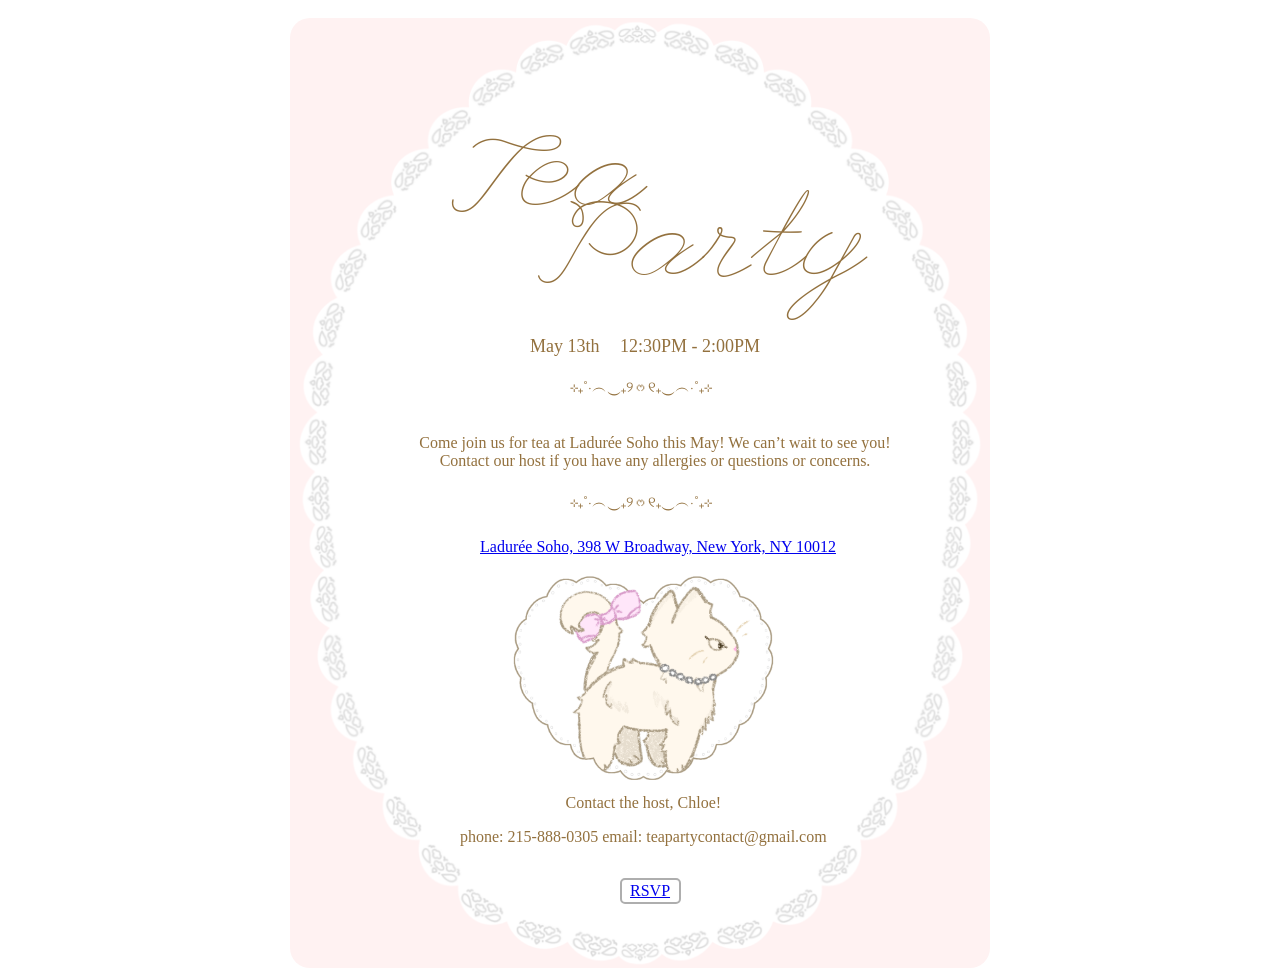
<file: index.html>
<!DOCTYPE html>
<html lang="en">
    <head>
        <meta charset="UTF-8" />
        <title>Tea Party Invite</title>
        <link rel="stylesheet" href="styles.css" />
        <link href="https://fonts.googleapis.com/css2?family=League+Script&display=swap" rel="stylesheet">
        
    </head>
    
    
    <body>
        
        <div class="container">
              
            <img id="circle" src="img/lace.png" alt="lace_circle">
            <img id="cat" src="img/cat.png" alt="cat">


            <div class="eventTitle1">
                <p>Tea</p>
            </div>
            <div class="eventTitle2">
                <p>Party</p>
            </div>
            
            <div class="divider1">
                <p>⊹₊˚‧︵‿₊୨ᰔ୧₊‿︵‧˚₊⊹</p>
            </div>
            
            <div class="divider2">
                <p>⊹₊˚‧︵‿₊୨ᰔ୧₊‿︵‧˚₊⊹</p>
            </div>
            
            <div class="date">
                <p>May 13th</p>
            </div>
        
            <div class="time">
                <p>12:30PM - 2:00PM</p>
            </div>
            
            <div class="desc">
                <p>Come join us for tea at Ladurée Soho this May! We can’t wait to see you! Contact our host if you have any allergies or questions or concerns.</p>
            </div>
            
            <div class="location">
                <a href="https://maps.app.goo.gl/LqwKEv5QbYrQ1dBEA">Ladurée Soho, 398 W Broadway, New York, NY 10012</a>
            </div>
            
            <div class="contact">
                <p>Contact the host, Chloe!</p>
                <p> phone: 215-888-0305 email: teapartycontact@gmail.com</p>
            </div>
            
            <div class="rsvp"> 
                <a href="Page2.html">RSVP</a>
            </div>
        
        </div>
    </body> 
</html>
</file>
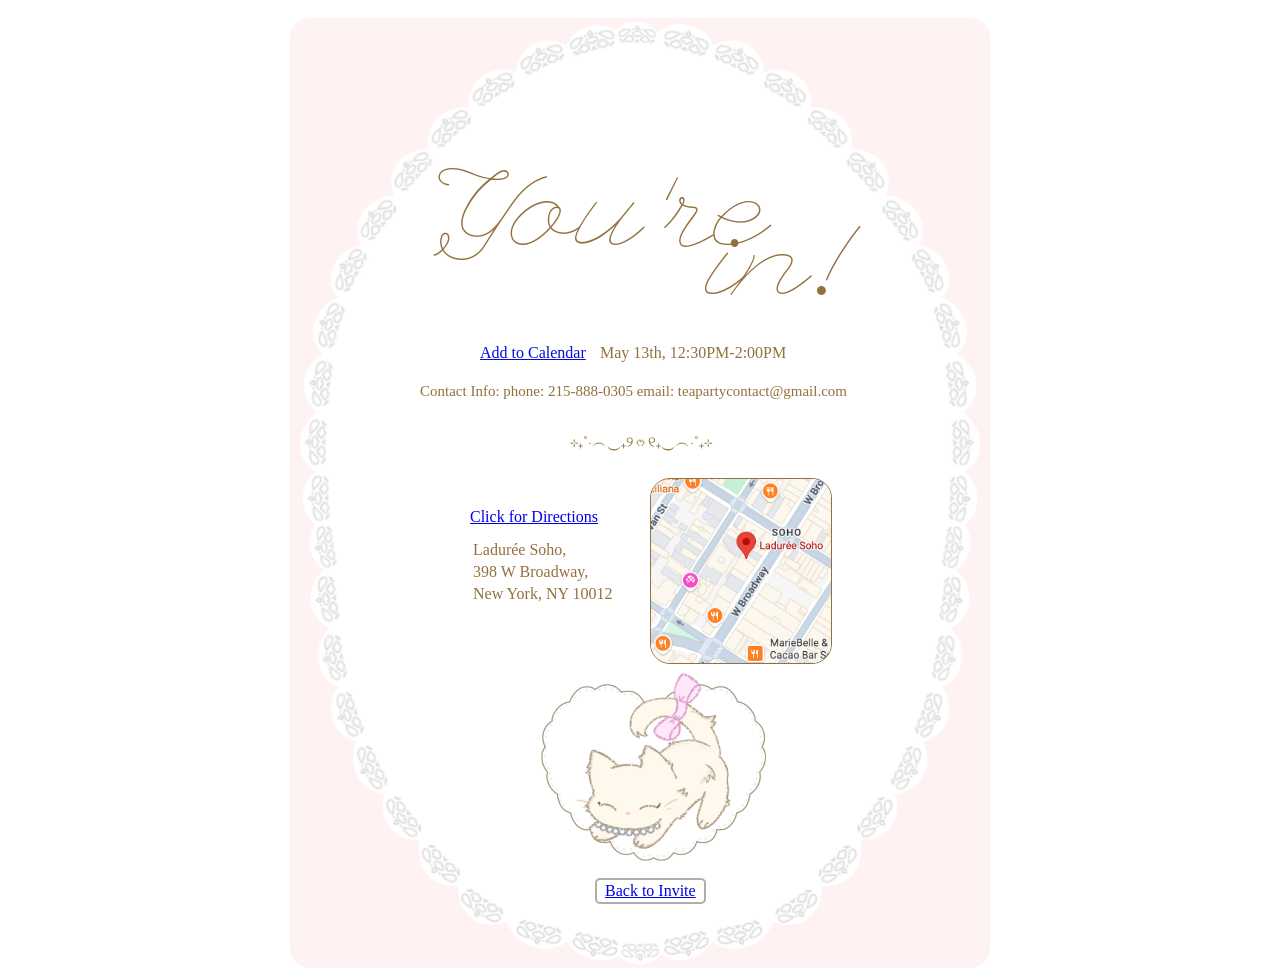
<file: Page2.html>
<!DOCTYPE html>
<html lang="en">
    <head>
        <meta charset="UTF-8" />
        <link rel="stylesheet" href="styles.css" />
        <link href="https://fonts.googleapis.com/css2?family=League+Script&display=swap" rel="stylesheet">

        <title>You're In!</title>
    </head>
    
    <body>
    
        <div class="container">
            <img id="circle" src="img/lace.png" alt="lace_circle">
            <img id="cat2" src="img/cats2.PNG" alt="cat">
            
            <div class="confirmed1">
                <p>You're</p>
            </div>
            
            <div class="confirmed2">
                <p>in!</p>
            </div>
            
            <div class="date2">
                <p>May 13th, 12:30PM-2:00PM</p>
            </div>
            
            <div class="desc2">
                <p>Add to Calendar</p>
            </div>
            
            <div class="contact2">
                <p>Contact Info: phone: 215-888-0305 email: teapartycontact@gmail.com</p>
            </div>
            
            <div class="divider3">
                <p>⊹₊˚‧︵‿₊୨ᰔ୧₊‿︵‧˚₊⊹</p>
            
            </div>
            
            <div class="direct">
                <a href="https://maps.app.goo.gl/LqwKEv5QbYrQ1dBEA">Click for Directions</a>
            </div>
            
            <div class="location2">
                <table>
                    
                    <tr>
                        <td>Ladurée Soho,</td>
                    </tr>
                    <tr>
                        <td>398 W Broadway,</td>
                    </tr>
                    <tr>
                        <td>New York, NY 10012</td>
                    </tr>
                </table>  
            </div>
            
            <div>
                <img id="map" src="img/location.png" alt="map">
            </div>
            
            
            <div class="back"> 
                <a href="index.html">Back to Invite</a>
            </div>
            
        </div>
    </body>
</html>
</file>
<file: styles.css>
.container {
    width: 700px;
    height: 950px;
    border-radius: 20px;
    background-color: #FFF2F2;
    margin: auto;
    top: 10px;
    padding-top: initial;
    position: relative;
    overflow: hidden;
}
.eventTitle1 {
    position: absolute;
    top: -20px;
    left: 170px;
    font-family: "League Script", cursive;
    font-size: 120px;
    color: #93713E;
}
.eventTitle2 {
    position: absolute;
    top: 50px;
    left: 250px;
    font-family: "League Script", cursive;
    font-size: 120px;
    color: #93713E;
}
.date {
    position: absolute;
    overflow: hidden;
    top: 300px;
    left: 240px;
    color: #93713E;
    font-size: 18px;
}
.time {
    position: absolute;
    overflow: hidden;
    top: 300px;
    left: 330px;
    color: #93713E;
    font-size: 18px;
}
.desc {
    position: absolute;
    overflow: hidden;
    top: 400px;
    left: 120px;
    right: 90px;
    text-align: center;
    color: #93713E;
}
.location {
    position: absolute;
    overflow: hidden;
    top: 520px;
    left: 190px;
    color: #93713E;
}
.contact {
    position: absolute;
    overflow: hidden;
    top: 760px;
    left: 170px;
    text-align: center;
    color: #93713E;
}
.rsvp {
    position: absolute;
    overflow: hidden;
    top: 860px;
    left: 330px;
    color: #aeaeae;
    border: solid 2px;
    border-radius: 5px;
    padding-top: 2px;
    padding-bottom: 2px;
    padding-left: 8px;
    padding-right: 9px;
}
.confirmed1 {
    position: absolute;
    top: 20px;
    left: 150px;
    font-family: "League Script", cursive;
    font-size: 120px;
    color: #93713E;
}
.confirmed2 {
    position: absolute;
    top: 70px;
    left: 420px;
    font-family: "League Script", cursive;
    font-size: 120px;
    color: #93713E;
}
#map {
    position: absolute;
    top: 460px;
    left: 360px;
    width: 180px;
    border: 1px solid #93713E;
    border-radius: 20px;
}

#circle {
    width: 690px;
    position: absolute;
    top: -8px;
    left: 5px;
}
.divider1 {
    font-size: 15px;
    color: #93713E;
    position: absolute;
    top: 345px;
    left: 280px;
}
.divider2 {
    font-size: 15px;
    color: #93713E;
    position: absolute;
    top: 460px;
    left: 280px;
}
#cat {
    width: 450px;
    position: absolute;
    top: 453px;
    left: 130px;
}
#cat2 {
    width: 390px;
    position: absolute;
    top: 575px;
    left: 170px;
}
.back {
    position: absolute;
    overflow: hidden;
    top: 860px;
    left: 305px;
    color: #aeaeae;
    border: solid 2px;
    border-radius: 5px;
    padding-top: 2px;
    padding-bottom: 2px;
    padding-left: 8px;
    padding-right: 8px;
}
.date2 {
    position: absolute;
    overflow: hidden;
    top: 310px;
    left: 310px;
    color: #93713E;
}
.desc2 {
    position: absolute;
    overflow: hidden;
    top: 310px;
    left: 190px;
    color: #040cd9;
    text-decoration: underline;
}
.contact2 {
    font-size: 15px;
    color: #93713E;
    position: absolute;
    top: 350px;
    left: 130px;
}
.divider3 {
    font-size: 15px;
    color: #93713E;
    position: absolute;
    top: 400px;
    left: 280px;
}
.direct {
    position: absolute;
    overflow: hidden;
    top: 490px;
    left: 180px;
    color: #002bb5;
    text-decoration: underline;
}
.location2 {
    position: absolute;
    overflow: hidden;
    top: 520px;
    left: 180px;
    color: #93713E;
}
</file>
